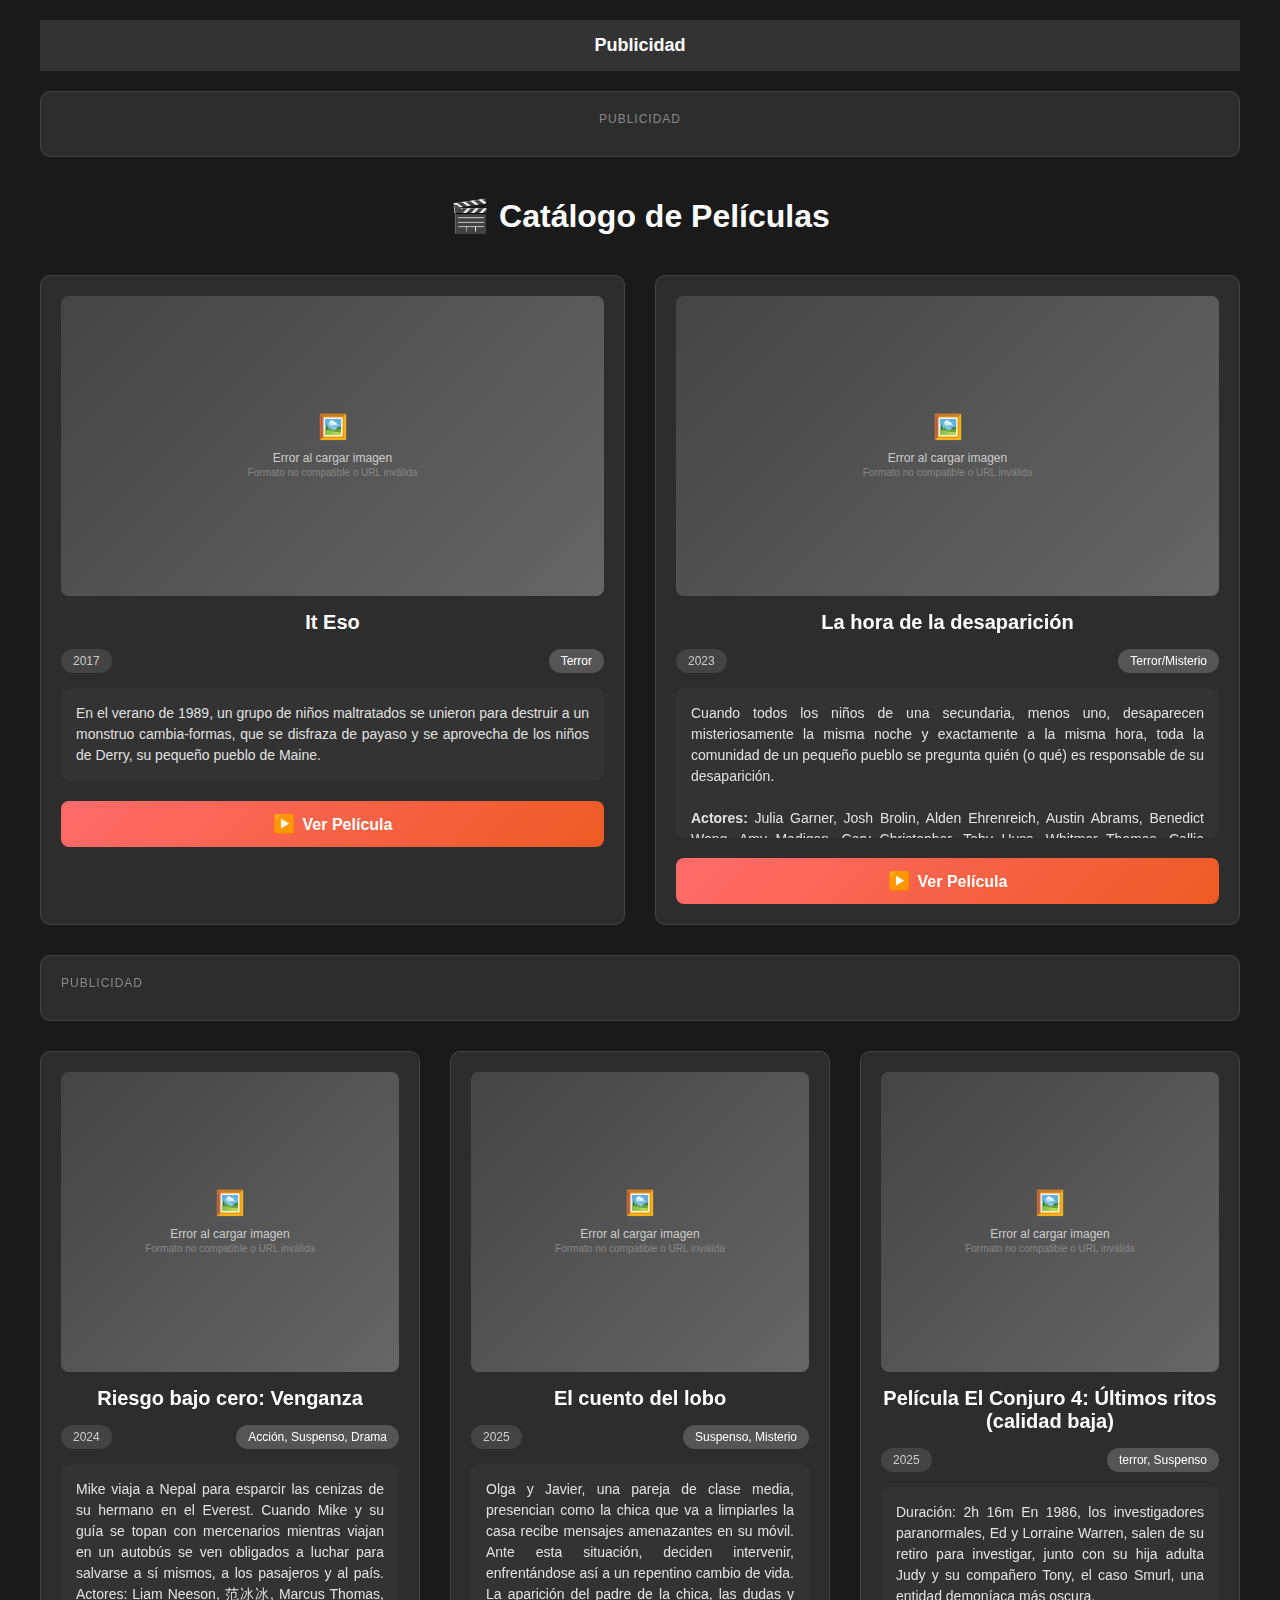
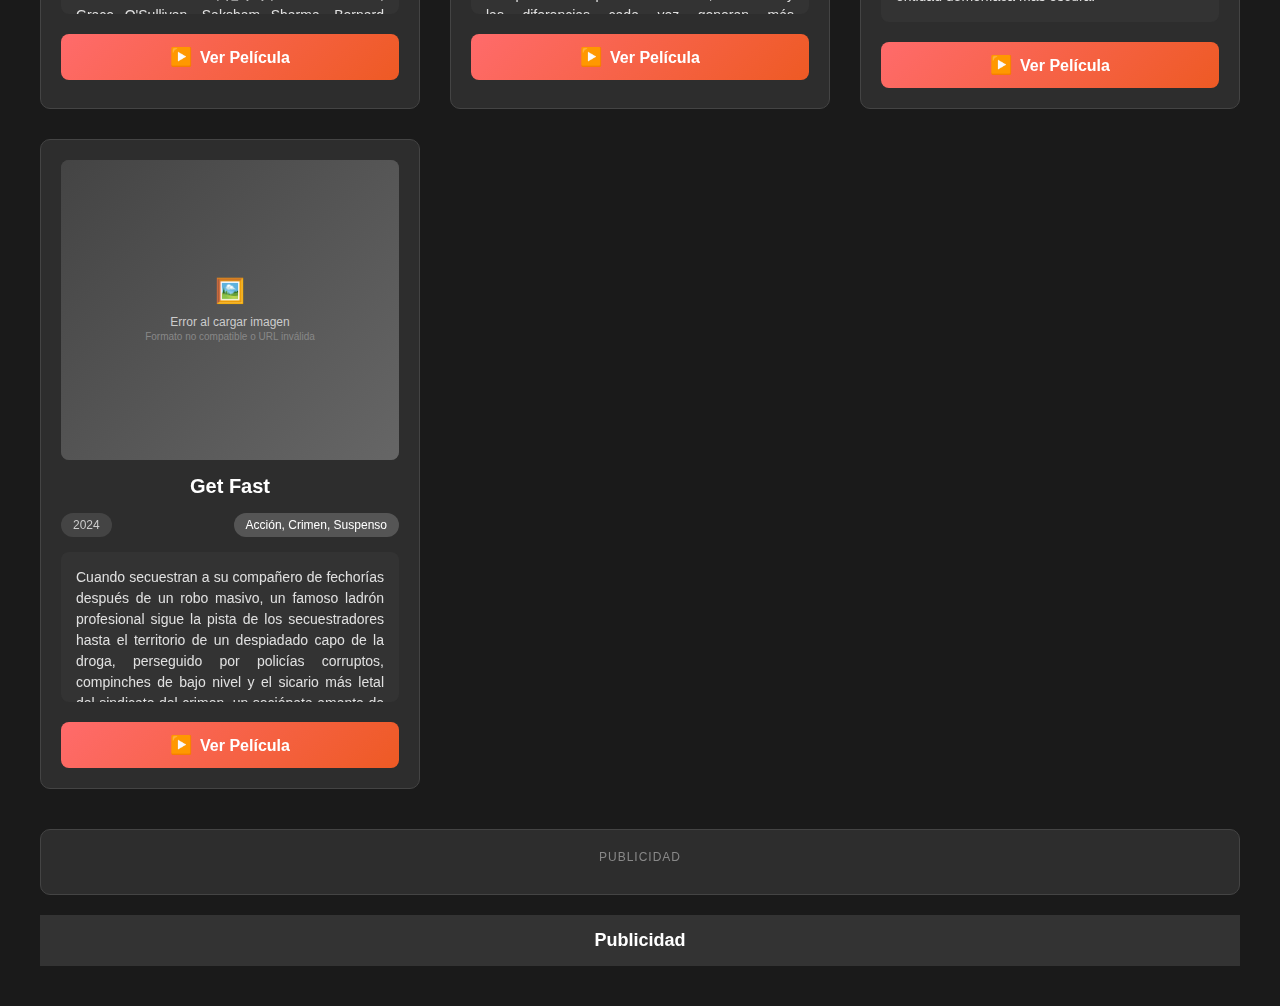
<file: index.html>
<!DOCTYPE html>
<html lang="es">
<head>
    <meta charset="UTF-8">
    <meta name="viewport" content="width=device-width, initial-scale=1.0">
    <title>Catálogo de Películas</title>
    <style>
        * {
            margin: 0;
            padding: 0;
            box-sizing: border-box;
        }
        
        body {
            background-color: #1a1a1a;
            color: #e0e0e0;
            font-family: Arial, sans-serif;
            padding: 20px;
        }
        
        .container {
            max-width: 1200px;
            margin: 0 auto;
        }
        
        h1 {
            text-align: center;
            margin-bottom: 40px;
            color: #fff;
            font-size: 32px;
        }
        
        .movies-grid {
            display: grid;
            grid-template-columns: repeat(auto-fit, minmax(350px, 1fr));
            gap: 30px;
        }
        
        .movie-item {
            background-color: #2d2d2d;
            border-radius: 10px;
            padding: 20px;
            border: 1px solid #444;
            transition: transform 0.3s ease, box-shadow 0.3s ease;
        }
        
        .movie-item:hover {
            transform: translateY(-5px);
            box-shadow: 0 10px 20px rgba(0, 0, 0, 0.5);
        }
        
        .movie-image-container {
            width: 100%;
            height: 300px;
            border-radius: 8px;
            margin-bottom: 15px;
            overflow: hidden;
            position: relative;
            background-color: #444;
            display: flex;
            align-items: center;
            justify-content: center;
        }
        
        .movie-image {
            width: 100%;
            height: 100%;
            object-fit: cover;
            cursor: pointer;
            transition: opacity 0.3s ease, transform 0.3s ease;
        }
        
        .movie-image:hover {
            opacity: 0.8;
            transform: scale(1.05);
        }
        
        .image-placeholder {
            position: absolute;
            top: 0;
            left: 0;
            width: 100%;
            height: 100%;
            background: linear-gradient(135deg, #444, #666);
            display: flex;
            align-items: center;
            justify-content: center;
            flex-direction: column;
            color: #ccc;
            font-size: 24px;
        }
        
        .image-placeholder.hidden {
            display: none;
        }
        
        .movie-title {
            color: #fff;
            font-size: 20px;
            margin-bottom: 15px;
            text-align: center;
        }
        
        .movie-synopsis {
            background-color: #333;
            padding: 15px;
            border-radius: 8px;
            line-height: 1.5;
            text-align: justify;
            font-size: 14px;
            margin-bottom: 20px;
            max-height: 150px;
            overflow-y: auto;
        }
        
        .movie-info {
            display: flex;
            justify-content: space-between;
            align-items: center;
            margin-bottom: 15px;
            flex-wrap: wrap;
            gap: 10px;
        }
        
        .movie-year {
            background-color: #444;
            padding: 5px 12px;
            border-radius: 20px;
            font-size: 12px;
            color: #ccc;
        }
        
        .movie-genre {
            background-color: #555;
            padding: 5px 12px;
            border-radius: 20px;
            font-size: 12px;
            color: #fff;
        }
        
        .watch-button {
            display: block;
            width: 100%;
            background: linear-gradient(135deg, #ff6b6b, #ee5a24);
            color: white;
            text-decoration: none;
            padding: 12px 20px;
            border-radius: 8px;
            text-align: center;
            font-weight: bold;
            font-size: 16px;
            transition: all 0.3s ease;
            border: none;
            cursor: pointer;
        }
        
        .watch-button:hover {
            background: linear-gradient(135deg, #ee5a24, #ff6b6b);
            transform: translateY(-2px);
            box-shadow: 0 5px 15px rgba(238, 90, 36, 0.4);
        }
        
        .play-icon {
            margin-right: 8px;
            font-size: 18px;
        }
        
        .loading-spinner {
            position: absolute;
            top: 50%;
            left: 50%;
            transform: translate(-50%, -50%);
            width: 40px;
            height: 40px;
            border: 4px solid #666;
            border-top: 4px solid #ff6b6b;
            border-radius: 50%;
            animation: spin 1s linear infinite;
        }
        
        @keyframes spin {
            0% { transform: translate(-50%, -50%) rotate(0deg); }
            100% { transform: translate(-50%, -50%) rotate(360deg); }
        }

        /* Estilos para publicidad */
        .ad-container {
            margin: 30px 0;
            text-align: center;
            padding: 20px;
            background-color: #2d2d2d;
            border-radius: 10px;
            border: 1px solid #444;
        }

        .ad-label {
            font-size: 12px;
            color: #888;
            margin-bottom: 10px;
            text-transform: uppercase;
            letter-spacing: 1px;
        }

        .ad-top {
            margin: 20px 0 40px 0;
        }

        .ad-middle {
            margin: 40px 0;
        }

        .ad-bottom {
            margin: 40px 0 20px 0;
        }

        /* Banner superior */
        .top-banner {
            background-color: #333;
            color: #fff;
            text-align: center;
            padding: 15px;
            font-weight: bold;
            font-size: 18px;
            margin-bottom: 20px;
        }

        /* Native ad container */
        .native-ad {
            background-color: #2d2d2d;
            border-radius: 10px;
            padding: 20px;
            border: 1px solid #444;
            margin: 30px 0;
        }
        
        @media (max-width: 768px) {
            body {
                padding: 10px;
            }
            
            .movies-grid {
                grid-template-columns: 1fr;
                gap: 20px;
            }
            
            .movie-image-container {
                height: 250px;
            }
            
            .movie-item {
                padding: 15px;
            }
            
            h1 {
                font-size: 24px;
                margin-bottom: 30px;
            }
            
            .movie-info {
                justify-content: center;
            }

            .ad-container {
                padding: 15px;
                margin: 20px 0;
            }
        }
        
        @media (max-width: 480px) {
            .movie-image-container {
                height: 200px;
            }
            
            .movie-synopsis {
                padding: 10px;
                font-size: 13px;
            }
            
            .watch-button {
                padding: 10px 15px;
                font-size: 14px;
            }

            .top-banner {
                font-size: 16px;
                padding: 12px;
            }
        }
    </style>
</head>
<body>
    <div class="container">
        <!-- Banner superior -->
        <div class="top-banner">
            Publicidad
        </div>

        <!-- Primer banner publicitario (468x60) -->
        <div class="ad-container ad-top">
            <div class="ad-label">Publicidad</div>
            <script type="text/javascript">
                atOptions = {
                    'key' : '9d6766e46c7b34676b45346acec44be2',
                    'format' : 'iframe',
                    'height' : 60,
                    'width' : 468,
                    'params' : {}
                };
            </script>
            <script type="text/javascript" src="//www.highperformanceformat.com/9d6766e46c7b34676b45346acec44be2/invoke.js"></script>
        </div>

        <h1>🎬 Catálogo de Películas</h1>
        
        <div class="movies-grid">
            
            <!-- PELÍCULA 1 -->
            <div class="movie-item">
                <div class="movie-image-container">
                    <div class="loading-spinner"></div>
                    <div class="image-placeholder">
                        <div>🎬</div>
                        <div style="font-size: 14px; margin-top: 10px;">Cargando imagen...</div>
                    </div>
                    <img data-src="https://m.media-amazon.com/images/I/41Tk9wptUwL._SY445_SX342_.jpg" 
                         alt="Poster It Eso" 
                         class="movie-image"
                         style="display: none;">
                </div>
                <h2 class="movie-title">It Eso</h2>
                <div class="movie-info">
                    <span class="movie-year">2017</span>
                    <span class="movie-genre">Terror</span>
                </div>
                <div class="movie-synopsis">
                    En el verano de 1989, un grupo de niños maltratados se unieron para destruir a un monstruo cambia-formas, que se disfraza de payaso y se aprovecha de los niños de Derry, su pequeño pueblo de Maine.
                </div>
                <a href="https://pixeldrain.com/u/Q8KRdN3t" 
                   class="watch-button" 
                   target="_blank">
                    <span class="play-icon">▶️</span>Ver Película
                </a>
            </div>
            
            <!-- PELÍCULA 2 -->
            <div class="movie-item">
                <div class="movie-image-container">
                    <div class="loading-spinner"></div>
                    <div class="image-placeholder">
                        <div>🎬</div>
                        <div style="font-size: 14px; margin-top: 10px;">Cargando imagen...</div>
                    </div>
                    <img data-src="https://pics.filmaffinity.com/Weapons-367021125-large.jpg" 
                         alt="Poster La hora de la desaparición" 
                         class="movie-image"
                         style="display: none;">
                </div>
                <h2 class="movie-title">La hora de la desaparición</h2>
                <div class="movie-info">
                    <span class="movie-year">2023</span>
                    <span class="movie-genre">Terror/Misterio</span>
                </div>
                <div class="movie-synopsis">
                    Cuando todos los niños de una secundaria, menos uno, desaparecen misteriosamente la misma noche y exactamente a la misma hora, toda la comunidad de un pequeño pueblo se pregunta quién (o qué) es responsable de su desaparición.
                    <br><br>
                    <strong>Actores:</strong> Julia Garner, Josh Brolin, Alden Ehrenreich, Austin Abrams, Benedict Wong, Amy Madigan, Cary Christopher, Toby Huss, Whitmer Thomas, Callie Schuttera, June Diane Raphael, Scarlett Sher, Jason Turner, Anny Jules, Ali Burch
                </div>
                <a href="https://pixeldrain.com/u/AiTPN7Sm" 
                   class="watch-button" 
                   target="_blank">
                    <span class="play-icon">▶️</span>Ver Película
                </a>
            </div>
        </div>

        <!-- Native Ad en el medio -->
        <div class="native-ad">
            <div class="ad-label">Publicidad</div>
            <script async="async" data-cfasync="false" src="//pl27617152.revenuecpmgate.com/557064b3e7068646f1d1e93ff3e1bd7d/invoke.js"></script>
            <div id="container-557064b3e7068646f1d1e93ff3e1bd7d"></div>
        </div>

        <div class="movies-grid">
            <!-- PELÍCULA 3 -->
            <div class="movie-item">
                <div class="movie-image-container">
                    <div class="loading-spinner"></div>
                    <div class="image-placeholder">
                        <div>🚀</div>
                        <div style="font-size: 14px; margin-top: 10px;">Cargando imagen...</div>
                    </div>
                    <img data-src="https://www.cuevana.is/_next/image?url=https%3A%2F%2Fimage.tmdb.org%2Ft%2Fp%2Foriginal%2F5Wb1sOZvFulzzJE5JDWCnFSCvJ5.jpg&w=640&q=75" 
                         alt="Poster Película 3" 
                         class="movie-image"
                         style="display: none;">
                </div>
                <h2 class="movie-title">Riesgo bajo cero: Venganza</h2>
                <div class="movie-info">
                    <span class="movie-year">2024</span>
                    <span class="movie-genre">Acción, Suspenso, Drama </span>
                </div>
                <div class="movie-synopsis">
                   Mike viaja a Nepal para esparcir las cenizas de su hermano en el Everest. Cuando Mike y su guía se topan con mercenarios mientras viajan en un autobús se ven obligados a luchar para salvarse a sí mismos, a los pasajeros y al país.  
                   Actores: Liam Neeson, 范冰冰, Marcus Thomas, Grace O'Sullivan, Saksham Sharma, Bernard Curry, Geoff Morrell, Mahesh Jadu, Amelia Bishop, Shivantha Wijesinha, CJ. Bloomfield, Michala Banas, Salim Fayad, Kaden Hartcher, Seth Kannof
                </div>
                <a href="https://pixeldrain.com/u/KaFXupmE" 
                   class="watch-button" 
                   target="_blank">
                    <span class="play-icon">▶️</span>Ver Película
                </a>
            </div>
            
            <!-- PELÍCULA 4 -->
            <div class="movie-item">
                <div class="movie-image-container">
                    <div class="loading-spinner"></div>
                    <div class="image-placeholder">
                        <div>😂</div>
                        <div style="font-size: 14px; margin-top: 10px;">Cargando imagen...</div>
                    </div>
                    <img data-src="https://www.cuevana.is/_next/image?url=https%3A%2F%2Fimage.tmdb.org%2Ft%2Fp%2Foriginal%2FtjCeKESv6z3g7zu9JFCvKpkFEjt.jpg&w=640&q=75" 
                         alt="Poster Película 4" 
                         class="movie-image"
                         style="display: none;">
                </div>
                <h2 class="movie-title">El cuento del lobo</h2>
                <div class="movie-info">
                    <span class="movie-year">2025</span>
                    <span class="movie-genre">Suspenso, Misterio</span>
                </div>
                <div class="movie-synopsis">
                   Olga y Javier, una pareja de clase media, presencian como la chica que va a limpiarles la casa recibe mensajes amenazantes en su móvil. Ante esta situación, deciden intervenir, enfrentándose así a un repentino cambio de vida. La aparición del padre de la chica, las dudas y las diferencias cada vez generan más interrogantes en una situación complicada de resolver.
                   Actores: Daniel Grao, Lucía Jiménez, Paco Tous, María Romanillos
                </div>
                <a href="https://pixeldrain.com/u/bdvQhdQP" 
                   class="watch-button" 
                   target="_blank">
                    <span class="play-icon">▶️</span>Ver Película
                </a>
            </div>

            <!-- PELÍCULA 5.1 -->
            <div class="movie-item">
                <div class="movie-image-container">
                    <div class="loading-spinner"></div>
                    <div class="image-placeholder">
                        <div>🔥</div>
                        <div style="font-size: 14px; margin-top: 10px;">Cargando imagen...</div>
                    </div>
                    <img data-src="https://image.tmdb.org/t/p/w200/rLvtnjRnF8SpKyjdGxG1Ijpfn9S.jpg" 
                         alt="Poster Película 5" 
                         class="movie-image"
                         style="display: none;">
                </div>
                <h2 class="movie-title">Película El Conjuro 4: Últimos ritos (calidad baja)</h2>
                <div class="movie-info">
                    <span class="movie-year">2025</span>
                    <span class="movie-genre"> terror, Suspenso</span>
                </div>
                <div class="movie-synopsis">
                    Duración: 2h 16m
                   En 1986, los investigadores paranormales, Ed y Lorraine Warren, salen de su retiro para investigar, junto con su hija adulta Judy y su compañero Tony, el caso Smurl, una entidad demoníaca más oscura.
                </div>
                <a href="https://smoothpre.com/stream/ypOfiQWxGPYiHSy1tHQ4mg/hjkrhuihghfvu/1757586321/31327723/master.m3u8" 
                   class="watch-button" 
                   target="_blank">
                    <span class="play-icon">▶️</span>Ver Película
                </a>
            </div>
            
            <!-- PELÍCULA 5 -->
            <div class="movie-item">
                <div class="movie-image-container">
                    <div class="loading-spinner"></div>
                    <div class="image-placeholder">
                        <div>🔥</div>
                        <div style="font-size: 14px; margin-top: 10px;">Cargando imagen...</div>
                    </div>
                    <img data-src="https://www.cuevana.is/_next/image?url=https%3A%2F%2Fimage.tmdb.org%2Ft%2Fp%2Foriginal%2FkK0ZgJINxy50AkVbCsTRIX0DvbZ.jpg&w=640&q=75" 
                         alt="Poster Película 5" 
                         class="movie-image"
                         style="display: none;">
                </div>
                <h2 class="movie-title">Get Fast</h2>
                <div class="movie-info">
                    <span class="movie-year">2024</span>
                    <span class="movie-genre"> Acción, Crimen, Suspenso</span>
                </div>
                <div class="movie-synopsis">
                    Cuando secuestran a su compañero de fechorías después de un robo masivo, un famoso ladrón profesional sigue la pista de los secuestradores hasta el territorio de un despiadado capo de la droga, perseguido por policías corruptos, compinches de bajo nivel y el sicario más letal del sindicato del crimen, un sociópata amante de las armas y fríamente encantador conocido como El Vaquero. Pero con millones de dólares y muchas vidas en juego, ¿cuánto durará la lealtad entre ladrones cuando empiecen a volar las balas?
                </div>
                <a href="https://pixeldrain.com/u/mKJmmRBv" 
                   class="watch-button" 
                   target="_blank">
                    <span class="play-icon">▶️</span>Ver Película
                </a>
            </div>
        </div>
        
        <!-- Banner inferior -->
        <div class="ad-container ad-bottom">
            <div class="ad-label">Publicidad</div>
            <script type="text/javascript">
                atOptions = {
                    'key' : 'f982ee6ba95272eb27b7d10db16f8eea',
                    'format' : 'iframe',
                    'height' : 50,
                    'width' : 320,
                    'params' : {}
                };
            </script>
            <script type="text/javascript" src="//www.highperformanceformat.com/f982ee6ba95272eb27b7d10db16f8eea/invoke.js"></script>
        </div>

        <!-- Banner final de publicidad -->
        <div class="top-banner">
            Publicidad
        </div>
    </div>

    <script>
        function loadImage(img, placeholder, spinner) {
            const src = img.getAttribute('data-src');
            if (!src) return;
            
            const testImg = new Image();
            
            testImg.onload = function() {
                img.src = src;
                img.style.display = 'block';
                if (placeholder) placeholder.classList.add('hidden');
                if (spinner) spinner.style.display = 'none';
            };
            
            testImg.onerror = function() {
                if (spinner) spinner.style.display = 'none';
                if (placeholder) {
                    placeholder.innerHTML = `
                        <div style="font-size: 24px;">🖼️</div>
                        <div style="font-size: 12px; margin-top: 10px; text-align: center;">
                            Error al cargar imagen<br>
                            <span style="font-size: 10px; color: #888;">
                                Formato no compatible o URL inválida
                            </span>
                        </div>
                    `;
                }
            };
            
            testImg.src = src;
        }
        
        document.addEventListener('DOMContentLoaded', function() {
            const movieItems = document.querySelectorAll('.movie-item');
            
            movieItems.forEach(item => {
                const img = item.querySelector('.movie-image');
                const placeholder = item.querySelector('.image-placeholder');
                const spinner = item.querySelector('.loading-spinner');
                
                if (img && img.getAttribute('data-src')) {
                    loadImage(img, placeholder, spinner);
                } else {
                    if (spinner) spinner.style.display = 'none';
                }
            });
        });

        function addMovie(title, year, genre, synopsis, imageUrl, watchUrl) {
            const moviesGrid = document.querySelector('.movies-grid');
            const movieHTML = `
                <div class="movie-item">
                    <div class="movie-image-container">
                        <div class="loading-spinner"></div>
                        <div class="image-placeholder">
                            <div>🎬</div>
                            <div style="font-size: 14px; margin-top: 10px;">Cargando imagen...</div>
                        </div>
                        <img data-src="${imageUrl}" 
                             alt="Poster ${title}" 
                             class="movie-image"
                             style="display: none;">
                    </div>
                    <h2 class="movie-title">${title}</h2>
                    <div class="movie-info">
                        <span class="movie-year">${year}</span>
                        <span class="movie-genre">${genre}</span>
                    </div>
                    <div class="movie-synopsis">
                        ${synopsis}
                    </div>
                    <a href="${watchUrl}" 
                       class="watch-button" 
                       target="_blank">
                        <span class="play-icon">▶️</span>Ver Película
                    </a>
                </div>
            `;
            
            moviesGrid.insertAdjacentHTML('beforeend', movieHTML);
            
            const newItem = moviesGrid.lastElementChild;
            const img = newItem.querySelector('.movie-image');
            const placeholder = newItem.querySelector('.image-placeholder');
            const spinner = newItem.querySelector('.loading-spinner');
            
            if (img && img.getAttribute('data-src')) {
                loadImage(img, placeholder, spinner);
            }
        }
    </script>
</body>
</html>
</file>
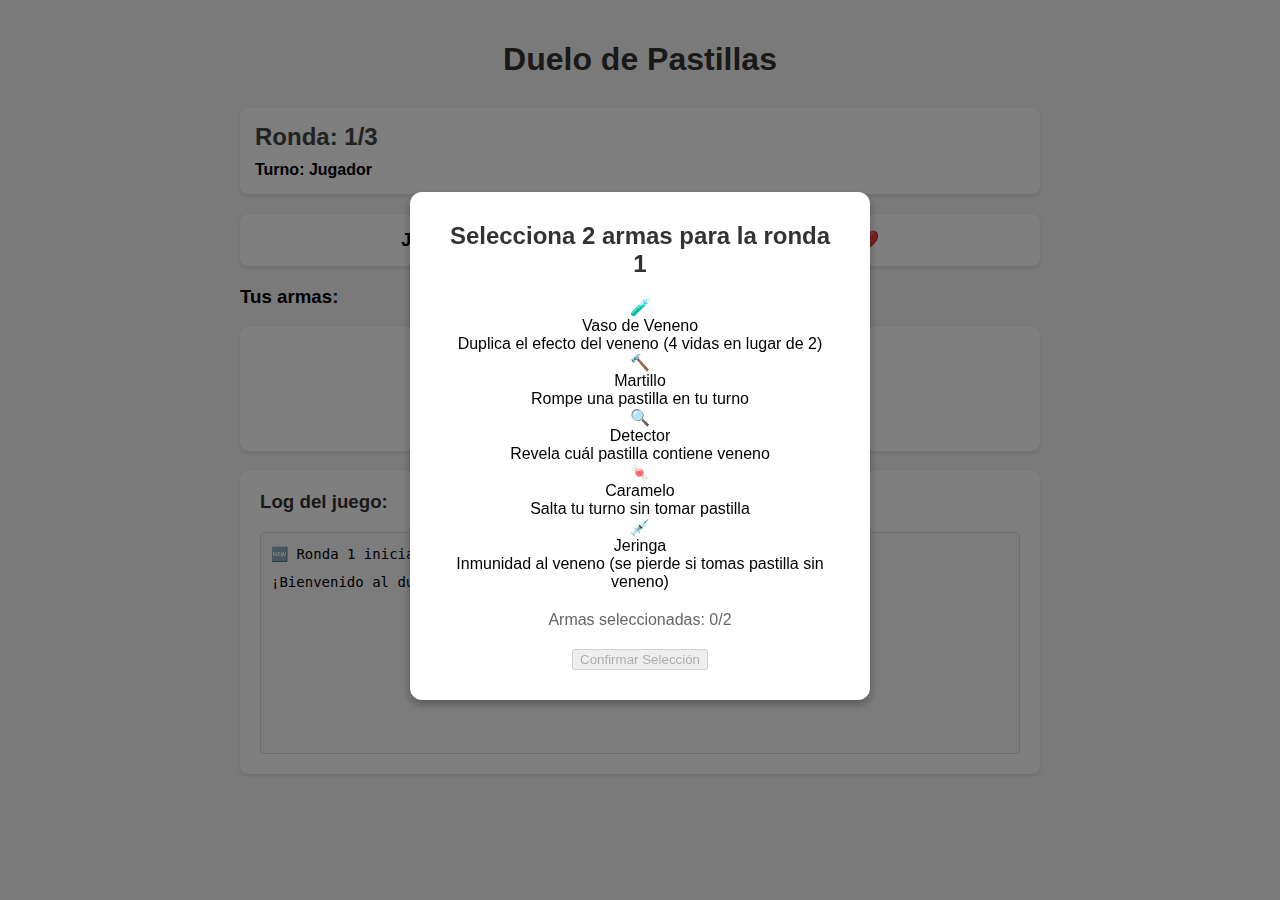
<file: Duelo.html>
<!DOCTYPE html>
<html lang="es">
<head>
    <meta charset="UTF-8">
    <meta name="viewport" content="width=device-width, initial-scale=1.0">
    <title>Duelo de Pastillas</title>
    <link rel="stylesheet" href="styles.css">
</head>
<body>
    <h1>Duelo de Pastillas</h1>
    
    <!-- Info del juego -->
    <div class="game-info">
        <h2>Ronda: <span id="current-round">1</span>/3</h2>
        <p>Turno: <span id="current-turn">Jugador</span></p>
    </div>
    
    <!-- Vidas -->
    <div class="lives-container">
        <p>Jugador: <span id="player-lives">5</span> ❤️</p>
        <p>IA: <span id="ai-lives">5</span> ❤️</p>
    </div>

    <!-- Armas seleccionadas -->
    <div class="weapons-section">
        <h3>Tus armas:</h3>
        <div id="selected-weapons"></div>
    </div>
    
    <!-- Pastillas -->
    <div class="pills-section">
        <h3>Elige una pastilla:</h3>
        <div id="pills-container"></div>
        <button id="take-pill-btn" disabled>Tomar Pastilla</button>
    </div>
    
    <!-- Log -->
    <div class="log-section">
        <h3>Log del juego:</h3>
        <div id="game-log"></div>
    </div>
    
    <!-- Modal selección de armas -->
    <div id="weapon-selection-modal" class="modal">
        <div class="modal-content">
            <h2>Selecciona 2 armas para la ronda <span id="weapon-round">1</span></h2>
            <div id="weapons-container"></div>
            <p id="selection-counter">Armas seleccionadas: 0/2</p>
            <button id="confirm-weapons-btn" disabled>Confirmar Selección</button>
        </div>
    </div>
    
    <!-- Modal fin de juego -->
    <div id="game-over-modal" class="modal">
        <div class="modal-content">
            <h2 id="game-result"></h2>
            <p id="final-message"></p>
            <button id="restart-btn">Reiniciar</button>
        </div>
    </div>
    <script src="script.js"></script>
</body>
</html>
</file>
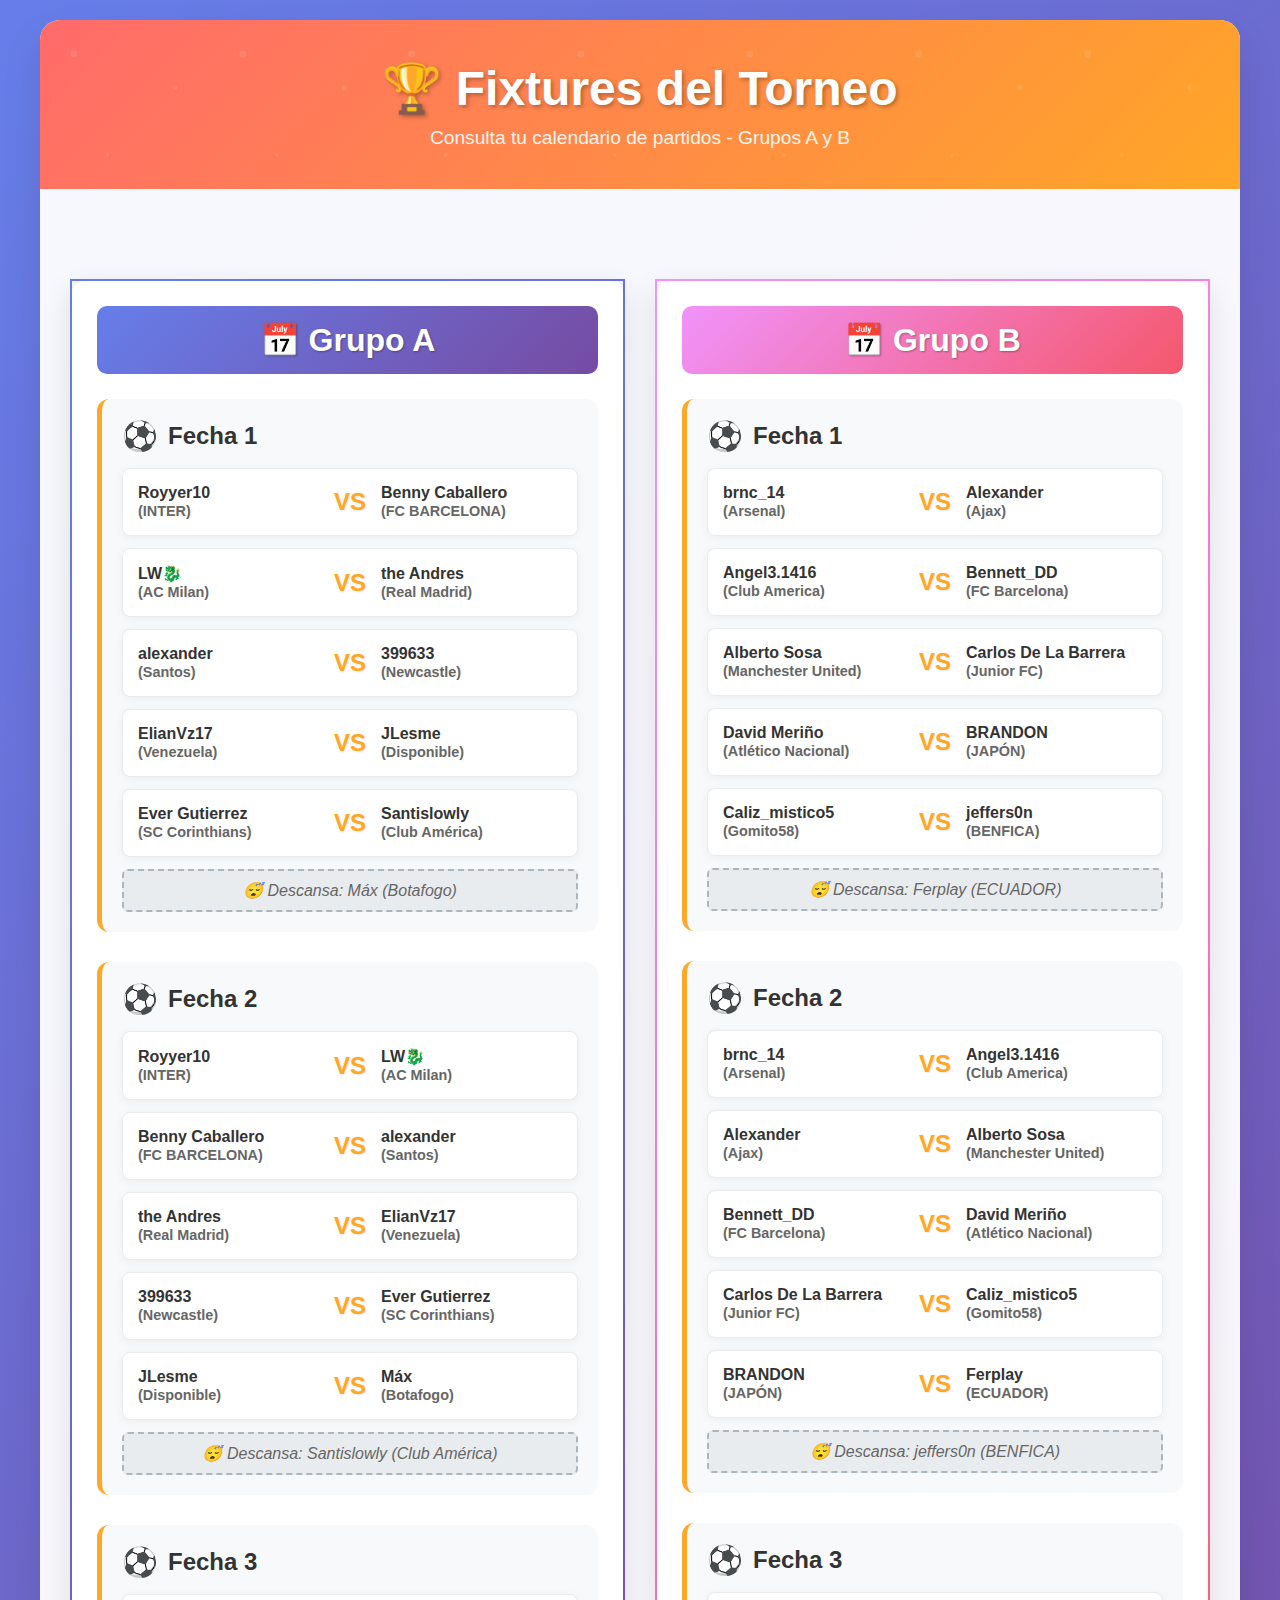
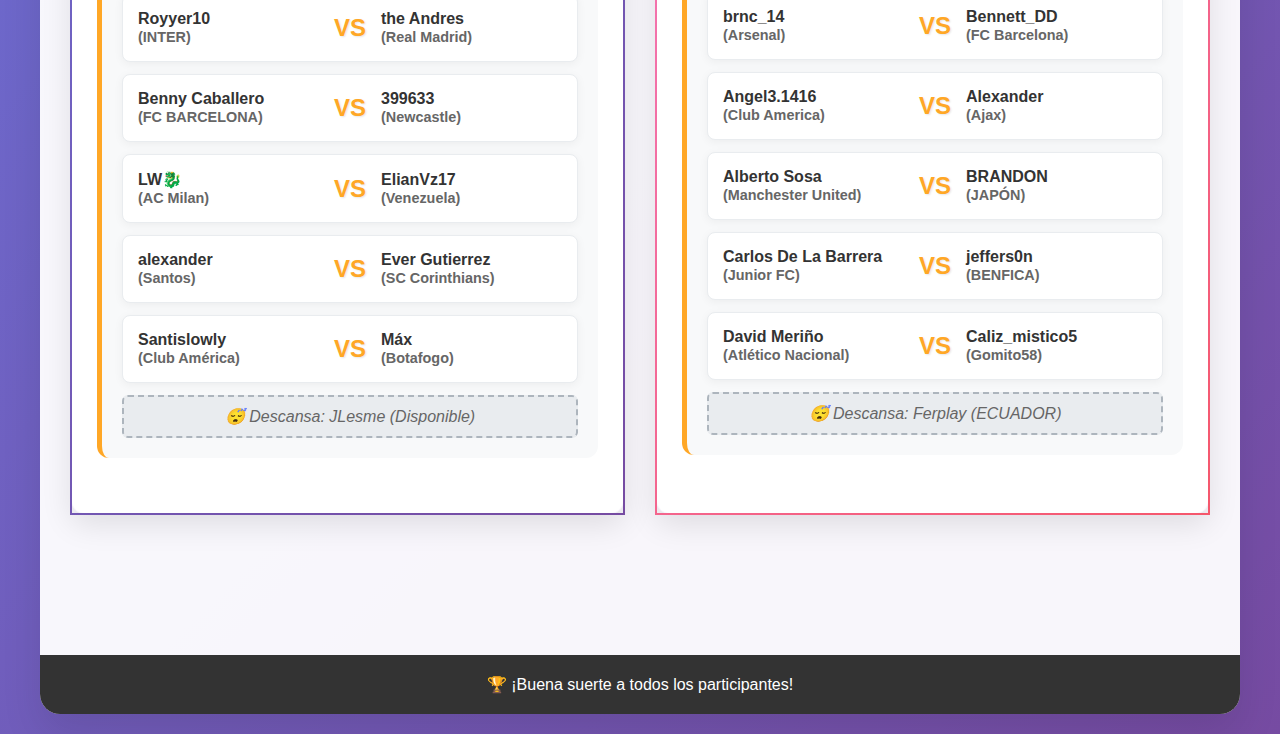
<file: fixture.html>
<!DOCTYPE html>
<html lang="es">
<head>
    <meta charset="UTF-8">
    <meta name="viewport" content="width=device-width, initial-scale=1.0">
    <title>Fixtures del Torneo - Grupos A y B</title>
    <style>
        * {
            margin: 0;
            padding: 0;
            box-sizing: border-box;
        }

        body {
            font-family: 'Segoe UI', Tahoma, Geneva, Verdana, sans-serif;
            background: linear-gradient(135deg, #667eea 0%, #764ba2 100%);
            min-height: 100vh;
            padding: 20px;
            color: #333;
        }

        .container {
            max-width: 1200px;
            margin: 0 auto;
            background: rgba(255, 255, 255, 0.95);
            border-radius: 20px;
            box-shadow: 0 20px 40px rgba(0,0,0,0.1);
            overflow: hidden;
        }

        .header {
            background: linear-gradient(135deg, #ff6b6b, #ffa726);
            color: white;
            text-align: center;
            padding: 40px 20px;
            position: relative;
        }

        .header::before {
            content: '';
            position: absolute;
            top: 0;
            left: 0;
            right: 0;
            bottom: 0;
            background: url('data:image/svg+xml,<svg xmlns="http://www.w3.org/2000/svg" viewBox="0 0 100 100"><circle cx="20" cy="20" r="2" fill="rgba(255,255,255,0.1)"/><circle cx="80" cy="40" r="1.5" fill="rgba(255,255,255,0.1)"/><circle cx="40" cy="80" r="1" fill="rgba(255,255,255,0.1)"/></svg>');
        }

        .header h1 {
            font-size: 3em;
            margin-bottom: 10px;
            text-shadow: 2px 2px 4px rgba(0,0,0,0.3);
            position: relative;
            z-index: 1;
        }

        .header p {
            font-size: 1.2em;
            opacity: 0.9;
            position: relative;
            z-index: 1;
        }

        .ad-container {
            display: flex;
            justify-content: center;
            margin: 20px 0;
            padding: 10px;
        }

        .groups-container {
            display: grid;
            grid-template-columns: 1fr 1fr;
            gap: 30px;
            padding: 30px;
        }

        .group {
            background: white;
            border-radius: 15px;
            padding: 25px;
            box-shadow: 0 10px 30px rgba(0,0,0,0.1);
            border: 2px solid transparent;
            background-clip: padding-box;
        }

        .group-a {
            border-image: linear-gradient(135deg, #667eea, #764ba2) 1;
        }

        .group-b {
            border-image: linear-gradient(135deg, #f093fb, #f5576c) 1;
        }

        .group-title {
            font-size: 2em;
            font-weight: bold;
            text-align: center;
            margin-bottom: 25px;
            padding: 15px;
            border-radius: 10px;
            color: white;
            text-shadow: 1px 1px 2px rgba(0,0,0,0.3);
        }

        .group-a .group-title {
            background: linear-gradient(135deg, #667eea, #764ba2);
        }

        .group-b .group-title {
            background: linear-gradient(135deg, #f093fb, #f5576c);
        }

        .fecha {
            margin-bottom: 30px;
            background: #f8f9fa;
            border-radius: 12px;
            padding: 20px;
            border-left: 5px solid #ffa726;
        }

        .fecha-title {
            font-size: 1.5em;
            font-weight: bold;
            margin-bottom: 15px;
            color: #333;
            display: flex;
            align-items: center;
        }

        .fecha-title::before {
            content: '⚽';
            margin-right: 10px;
            font-size: 1.2em;
        }

        .match {
            display: flex;
            align-items: center;
            justify-content: space-between;
            margin-bottom: 12px;
            padding: 15px;
            background: white;
            border-radius: 8px;
            box-shadow: 0 2px 10px rgba(0,0,0,0.05);
            border: 1px solid #e9ecef;
            transition: all 0.3s ease;
        }

        .match:hover {
            transform: translateY(-2px);
            box-shadow: 0 5px 20px rgba(0,0,0,0.1);
            border-color: #ffa726;
        }

        .player {
            font-weight: 600;
            color: #333;
            flex: 1;
        }

        .team {
            font-size: 0.9em;
            color: #666;
            margin-top: 3px;
        }

        .vs {
            font-size: 1.5em;
            font-weight: bold;
            color: #ffa726;
            margin: 0 15px;
            text-shadow: 1px 1px 2px rgba(0,0,0,0.1);
        }

        .rest {
            text-align: center;
            font-style: italic;
            color: #666;
            background: #e9ecef;
            padding: 10px;
            border-radius: 6px;
            border: 2px dashed #adb5bd;
        }

        .rest::before {
            content: '😴 ';
        }

        @media (max-width: 768px) {
            .groups-container {
                grid-template-columns: 1fr;
                gap: 20px;
                padding: 15px;
            }

            .header h1 {
                font-size: 2em;
            }

            .match {
                flex-direction: column;
                text-align: center;
            }

            .vs {
                margin: 10px 0;
            }

            .player {
                margin-bottom: 5px;
            }
        }

        .footer {
            background: #333;
            color: white;
            text-align: center;
            padding: 20px;
            margin-top: 30px;
        }
    </style>
</head>
<body>
    <div class="container">
        <div class="header">
            <h1>🏆 Fixtures del Torneo</h1>
            <p>Consulta tu calendario de partidos - Grupos A y B</p>
        </div>

        <div class="ad-container">
            <script type="text/javascript">
                atOptions = {
                    'key' : 'a6c29732eed562ce6c743af0a3b60273',
                    'format' : 'iframe',
                    'height' : 90,
                    'width' : 728,
                    'params' : {}
                };
            </script>
            <script type="text/javascript" src="//www.highperformanceformat.com/a6c29732eed562ce6c743af0a3b60273/invoke.js"></script>
        </div>

        <div class="groups-container">
            <!-- Grupo A -->
            <div class="group group-a">
                <div class="group-title">📅 Grupo A</div>
                
                <div class="fecha">
                    <div class="fecha-title">Fecha 1</div>
                    <div class="match">
                        <div class="player">
                            Royyer10<br>
                            <span class="team">(INTER)</span>
                        </div>
                        <div class="vs">VS</div>
                        <div class="player">
                            Benny Caballero<br>
                            <span class="team">(FC BARCELONA)</span>
                        </div>
                    </div>
                    <div class="match">
                        <div class="player">
                            LW🐉<br>
                            <span class="team">(AC Milan)</span>
                        </div>
                        <div class="vs">VS</div>
                        <div class="player">
                            the Andres<br>
                            <span class="team">(Real Madrid)</span>
                        </div>
                    </div>
                    <div class="match">
                        <div class="player">
                            alexander<br>
                            <span class="team">(Santos)</span>
                        </div>
                        <div class="vs">VS</div>
                        <div class="player">
                            399633<br>
                            <span class="team">(Newcastle)</span>
                        </div>
                    </div>
                    <div class="match">
                        <div class="player">
                            ElianVz17<br>
                            <span class="team">(Venezuela)</span>
                        </div>
                        <div class="vs">VS</div>
                        <div class="player">
                            JLesme<br>
                            <span class="team">(Disponible)</span>
                        </div>
                    </div>
                    <div class="match">
                        <div class="player">
                            Ever Gutierrez<br>
                            <span class="team">(SC Corinthians)</span>
                        </div>
                        <div class="vs">VS</div>
                        <div class="player">
                            Santislowly<br>
                            <span class="team">(Club América)</span>
                        </div>
                    </div>
                    <div class="rest">Descansa: Máx (Botafogo)</div>
                </div>

                <div class="fecha">
                    <div class="fecha-title">Fecha 2</div>
                    <div class="match">
                        <div class="player">
                            Royyer10<br>
                            <span class="team">(INTER)</span>
                        </div>
                        <div class="vs">VS</div>
                        <div class="player">
                            LW🐉<br>
                            <span class="team">(AC Milan)</span>
                        </div>
                    </div>
                    <div class="match">
                        <div class="player">
                            Benny Caballero<br>
                            <span class="team">(FC BARCELONA)</span>
                        </div>
                        <div class="vs">VS</div>
                        <div class="player">
                            alexander<br>
                            <span class="team">(Santos)</span>
                        </div>
                    </div>
                    <div class="match">
                        <div class="player">
                            the Andres<br>
                            <span class="team">(Real Madrid)</span>
                        </div>
                        <div class="vs">VS</div>
                        <div class="player">
                            ElianVz17<br>
                            <span class="team">(Venezuela)</span>
                        </div>
                    </div>
                    <div class="match">
                        <div class="player">
                            399633<br>
                            <span class="team">(Newcastle)</span>
                        </div>
                        <div class="vs">VS</div>
                        <div class="player">
                            Ever Gutierrez<br>
                            <span class="team">(SC Corinthians)</span>
                        </div>
                    </div>
                    <div class="match">
                        <div class="player">
                            JLesme<br>
                            <span class="team">(Disponible)</span>
                        </div>
                        <div class="vs">VS</div>
                        <div class="player">
                            Máx<br>
                            <span class="team">(Botafogo)</span>
                        </div>
                    </div>
                    <div class="rest">Descansa: Santislowly (Club América)</div>
                </div>

                <div class="fecha">
                    <div class="fecha-title">Fecha 3</div>
                    <div class="match">
                        <div class="player">
                            Royyer10<br>
                            <span class="team">(INTER)</span>
                        </div>
                        <div class="vs">VS</div>
                        <div class="player">
                            the Andres<br>
                            <span class="team">(Real Madrid)</span>
                        </div>
                    </div>
                    <div class="match">
                        <div class="player">
                            Benny Caballero<br>
                            <span class="team">(FC BARCELONA)</span>
                        </div>
                        <div class="vs">VS</div>
                        <div class="player">
                            399633<br>
                            <span class="team">(Newcastle)</span>
                        </div>
                    </div>
                    <div class="match">
                        <div class="player">
                            LW🐉<br>
                            <span class="team">(AC Milan)</span>
                        </div>
                        <div class="vs">VS</div>
                        <div class="player">
                            ElianVz17<br>
                            <span class="team">(Venezuela)</span>
                        </div>
                    </div>
                    <div class="match">
                        <div class="player">
                            alexander<br>
                            <span class="team">(Santos)</span>
                        </div>
                        <div class="vs">VS</div>
                        <div class="player">
                            Ever Gutierrez<br>
                            <span class="team">(SC Corinthians)</span>
                        </div>
                    </div>
                    <div class="match">
                        <div class="player">
                            Santislowly<br>
                            <span class="team">(Club América)</span>
                        </div>
                        <div class="vs">VS</div>
                        <div class="player">
                            Máx<br>
                            <span class="team">(Botafogo)</span>
                        </div>
                    </div>
                    <div class="rest">Descansa: JLesme (Disponible)</div>
                </div>
            </div>

            <!-- Grupo B -->
            <div class="group group-b">
                <div class="group-title">📅 Grupo B</div>
                
                <div class="fecha">
                    <div class="fecha-title">Fecha 1</div>
                    <div class="match">
                        <div class="player">
                            brnc_14<br>
                            <span class="team">(Arsenal)</span>
                        </div>
                        <div class="vs">VS</div>
                        <div class="player">
                            Alexander<br>
                            <span class="team">(Ajax)</span>
                        </div>
                    </div>
                    <div class="match">
                        <div class="player">
                            Angel3.1416<br>
                            <span class="team">(Club America)</span>
                        </div>
                        <div class="vs">VS</div>
                        <div class="player">
                            Bennett_DD<br>
                            <span class="team">(FC Barcelona)</span>
                        </div>
                    </div>
                    <div class="match">
                        <div class="player">
                            Alberto Sosa<br>
                            <span class="team">(Manchester United)</span>
                        </div>
                        <div class="vs">VS</div>
                        <div class="player">
                            Carlos De La Barrera<br>
                            <span class="team">(Junior FC)</span>
                        </div>
                    </div>
                    <div class="match">
                        <div class="player">
                            David Meriño<br>
                            <span class="team">(Atlético Nacional)</span>
                        </div>
                        <div class="vs">VS</div>
                        <div class="player">
                            BRANDON<br>
                            <span class="team">(JAPÓN)</span>
                        </div>
                    </div>
                    <div class="match">
                        <div class="player">
                            Caliz_mistico5<br>
                            <span class="team">(Gomito58)</span>
                        </div>
                        <div class="vs">VS</div>
                        <div class="player">
                            jeffers0n<br>
                            <span class="team">(BENFICA)</span>
                        </div>
                    </div>
                    <div class="rest">Descansa: Ferplay (ECUADOR)</div>
                </div>

                <div class="fecha">
                    <div class="fecha-title">Fecha 2</div>
                    <div class="match">
                        <div class="player">
                            brnc_14<br>
                            <span class="team">(Arsenal)</span>
                        </div>
                        <div class="vs">VS</div>
                        <div class="player">
                            Angel3.1416<br>
                            <span class="team">(Club America)</span>
                        </div>
                    </div>
                    <div class="match">
                        <div class="player">
                            Alexander<br>
                            <span class="team">(Ajax)</span>
                        </div>
                        <div class="vs">VS</div>
                        <div class="player">
                            Alberto Sosa<br>
                            <span class="team">(Manchester United)</span>
                        </div>
                    </div>
                    <div class="match">
                        <div class="player">
                            Bennett_DD<br>
                            <span class="team">(FC Barcelona)</span>
                        </div>
                        <div class="vs">VS</div>
                        <div class="player">
                            David Meriño<br>
                            <span class="team">(Atlético Nacional)</span>
                        </div>
                    </div>
                    <div class="match">
                        <div class="player">
                            Carlos De La Barrera<br>
                            <span class="team">(Junior FC)</span>
                        </div>
                        <div class="vs">VS</div>
                        <div class="player">
                            Caliz_mistico5<br>
                            <span class="team">(Gomito58)</span>
                        </div>
                    </div>
                    <div class="match">
                        <div class="player">
                            BRANDON<br>
                            <span class="team">(JAPÓN)</span>
                        </div>
                        <div class="vs">VS</div>
                        <div class="player">
                            Ferplay<br>
                            <span class="team">(ECUADOR)</span>
                        </div>
                    </div>
                    <div class="rest">Descansa: jeffers0n (BENFICA)</div>
                </div>

                <div class="fecha">
                    <div class="fecha-title">Fecha 3</div>
                    <div class="match">
                        <div class="player">
                            brnc_14<br>
                            <span class="team">(Arsenal)</span>
                        </div>
                        <div class="vs">VS</div>
                        <div class="player">
                            Bennett_DD<br>
                            <span class="team">(FC Barcelona)</span>
                        </div>
                    </div>
                    <div class="match">
                        <div class="player">
                            Angel3.1416<br>
                            <span class="team">(Club America)</span>
                        </div>
                        <div class="vs">VS</div>
                        <div class="player">
                            Alexander<br>
                            <span class="team">(Ajax)</span>
                        </div>
                    </div>
                    <div class="match">
                        <div class="player">
                            Alberto Sosa<br>
                            <span class="team">(Manchester United)</span>
                        </div>
                        <div class="vs">VS</div>
                        <div class="player">
                            BRANDON<br>
                            <span class="team">(JAPÓN)</span>
                        </div>
                    </div>
                    <div class="match">
                        <div class="player">
                            Carlos De La Barrera<br>
                            <span class="team">(Junior FC)</span>
                        </div>
                        <div class="vs">VS</div>
                        <div class="player">
                            jeffers0n<br>
                            <span class="team">(BENFICA)</span>
                        </div>
                    </div>
                    <div class="match">
                        <div class="player">
                            David Meriño<br>
                            <span class="team">(Atlético Nacional)</span>
                        </div>
                        <div class="vs">VS</div>
                        <div class="player">
                            Caliz_mistico5<br>
                            <span class="team">(Gomito58)</span>
                        </div>
                    </div>
                    <div class="rest">Descansa: Ferplay (ECUADOR)</div>
                </div>
            </div>
        </div>

        <div class="ad-container">
            <script type='text/javascript' src='//pl27458422.revenuecpmgate.com/9f/ad/aa/9fadaacd147b7764a274c4d38f00b281.js'></script>
        </div>

        <div class="ad-container">
            <script async="async" data-cfasync="false" src="//pl27458414.revenuecpmgate.com/2cab1d61c2dc9d7d47e9cefc513235df/invoke.js"></script>
            <div id="container-2cab1d61c2dc9d7d47e9cefc513235df"></div>
        </div>

        <div class="footer">
            <p>🏆 ¡Buena suerte a todos los participantes!</p>
        </div>
    </div>
</body>
</html>
</file>
<file: styles.css>
/* Estilos generales */
body {
    font-family: Arial, sans-serif;
    max-width: 800px;
    margin: 0 auto;
    padding: 20px;
    background-color: #f5f5f5;
}

h1 {
    text-align: center;
    color: #333;
    margin-bottom: 30px;
}

/* Información del juego */
.game-info {
    background-color: white;
    padding: 15px;
    border-radius: 8px;
    margin-bottom: 20px;
    box-shadow: 0 2px 4px rgba(0,0,0,0.1);
}

.game-info h2 {
    margin: 0 0 10px 0;
    color: #444;
}

.game-info p {
    margin: 0;
    font-weight: bold;
}

/* Vidas */
.lives-container {
    background-color: white;
    padding: 15px;
    border-radius: 8px;
    margin-bottom: 20px;
    box-shadow: 0 2px 4px rgba(0,0,0,0.1);
    display: flex;
    justify-content: space-around;
}

.lives-container p {
    margin: 0;
    font-size: 18px;
    font-weight: bold;
}

/* Sección de pastillas */
.pills-section {
    background-color: white;
    padding: 20px;
    border-radius: 8px;
    margin-bottom: 20px;
    box-shadow: 0 2px 4px rgba(0,0,0,0.1);
    text-align: center;
}

.pills-section h3 {
    margin-top: 0;
    color: #333;
}

#pills-container {
    margin: 20px 0;
}

#pills-container button {
    font-size: 30px;
    margin: 5px;
    padding: 10px;
    border: 2px solid #ddd;
    border-radius: 8px;
    background-color: #f9f9f9;
    cursor: pointer;
    transition: all 0.3s ease;
}

#pills-container button:hover:not(:disabled) {
    background-color: #e9e9e9;
    border-color: #ccc;
}

#pills-container button:disabled {
    opacity: 0.3;
    cursor: not-allowed;
}

#pills-container button.selected {
    background-color: yellow;
    border-color: #ffa500;
}

#take-pill-btn {
    background-color: #4CAF50;
    color: white;
    padding: 12px 24px;
    border: none;
    border-radius: 8px;
    cursor: pointer;
    font-size: 16px;
    font-weight: bold;
    transition: background-color 0.3s ease;
}

#take-pill-btn:hover:not(:disabled) {
    background-color: #45a049;
}

#take-pill-btn:disabled {
    background-color: #cccccc;
    cursor: not-allowed;
}

/* Log del juego */
.log-section {
    background-color: white;
    padding: 20px;
    border-radius: 8px;
    box-shadow: 0 2px 4px rgba(0,0,0,0.1);
}

.log-section h3 {
    margin-top: 0;
    color: #333;
}

#game-log {
    border: 1px solid #ddd;
    height: 200px;
    overflow-y: auto;
    padding: 10px;
    background-color: #f9f9f9;
    border-radius: 4px;
    font-family: monospace;
    font-size: 14px;
    line-height: 1.4;
}

#game-log div {
    margin-bottom: 5px;
    padding: 2px 0;
}

/* Modal */
.modal {
    display: none;
    position: fixed;
    z-index: 1000;
    left: 0;
    top: 0;
    width: 100%;
    height: 100%;
    background-color: rgba(0,0,0,0.5);
}

.modal-content {
    background-color: white;
    margin: 15% auto;
    padding: 30px;
    border-radius: 12px;
    width: 80%;
    max-width: 400px;
    text-align: center;
    box-shadow: 0 4px 8px rgba(0,0,0,0.3);
}

.modal-content h2 {
    margin-top: 0;
    color: #333;
    font-size: 24px;
}

.modal-content p {
    margin: 20px 0;
    font-size: 16px;
    color: #666;
}

#restart-btn {
    background-color: #2196F3;
    color: white;
    padding: 12px 24px;
    border: none;
    border-radius: 8px;
    cursor: pointer;
    font-size: 16px;
    font-weight: bold;
    transition: background-color 0.3s ease;
}

#restart-btn:hover {
    background-color: #1976D2;
}

/* Responsive */
@media (max-width: 600px) {
    body {
        padding: 10px;
    }
    
    .lives-container {
        flex-direction: column;
        text-align: center;
    }
    
    .lives-container p {
        margin: 5px 0;
    }
    
    #pills-container button {
        font-size: 25px;
        margin: 3px;
        padding: 8px;
    }
    
    .modal-content {
        width: 90%;
        margin: 20% auto;
        padding: 20px;
    }
}
</file>
